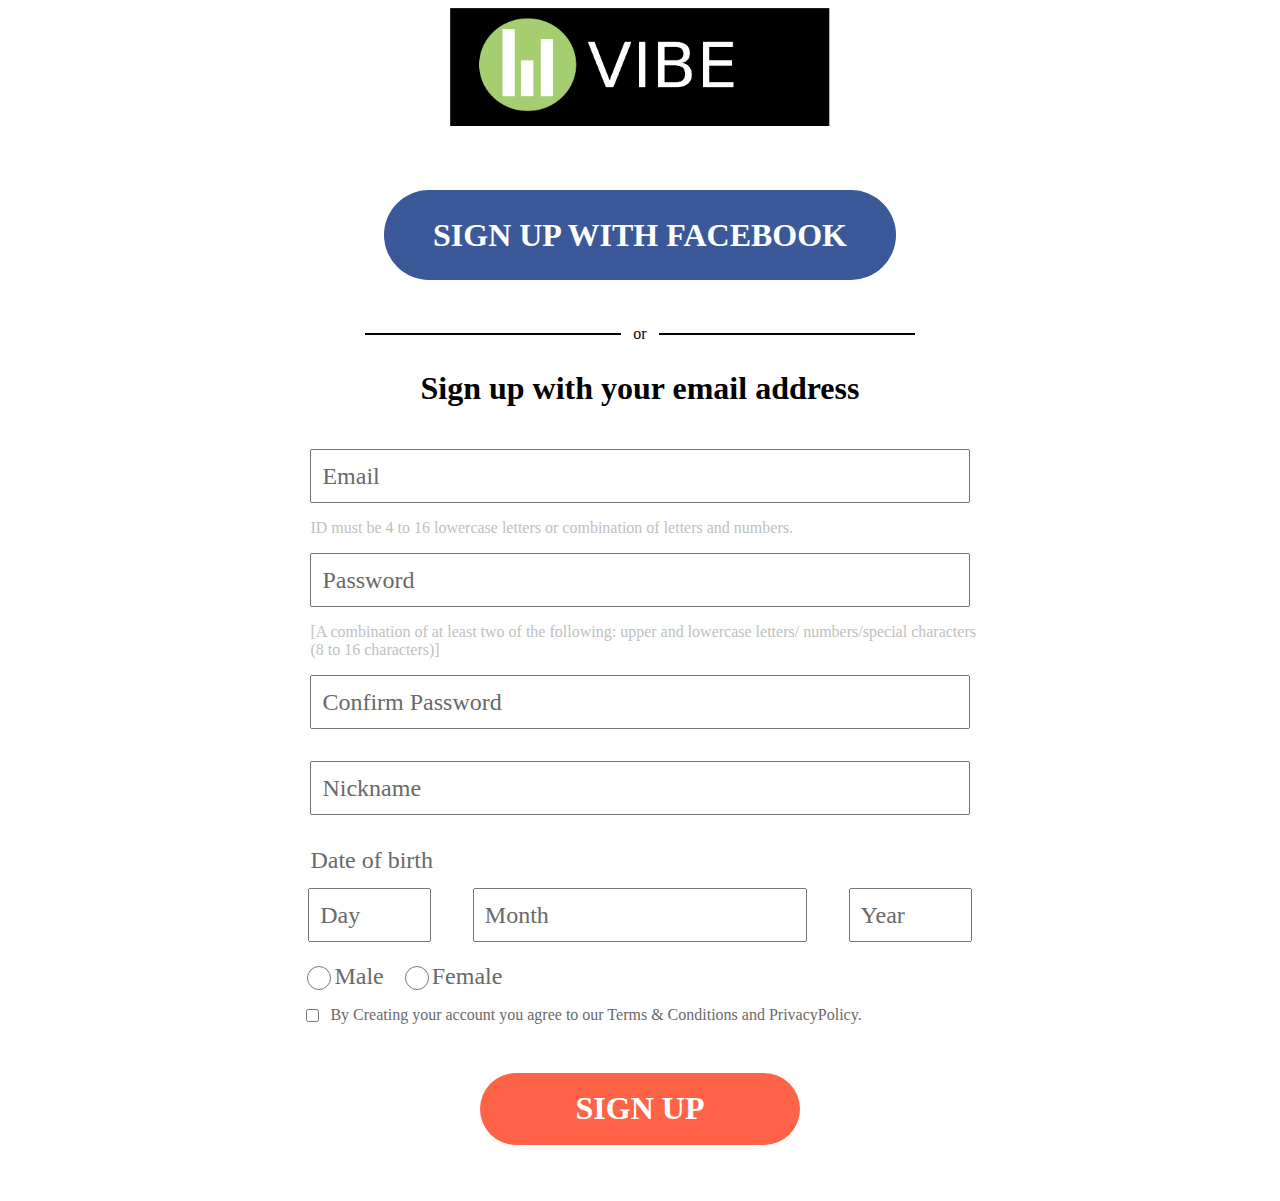
<file: signup.html>
<!DOCTYPE html>
<html>
    <head>
        <meta charset="utf=8">
        <meta name="viewport" content="width=device-width, initial-scale=1" />
        <link rel="stylesheet" href="signup.css"/>
    </head>
    <body>
        <div class="container">
            <img src="logo1.png" class="top-logo">
            <div class="signup-facebook">SIGN UP WITH FACEBOOK</div>
            <div class="or-wrapper">
                <hr>
                <div class="or">or</div>
                <hr>
            </div>
            <div class="signup-email">Sign up with your email address</div>
        </div>
        <div class="input">
            <input class="input1" placeholder="Email">
            <div class="desc">ID must be 4 to 16 lowercase letters or combination of letters and numbers.</div>
            <input class="input1" placeholder="Password" type="password">
            <div class="desc">[A combination of at least two of the following: upper and lowercase letters/ numbers/special characters (8 to 16 characters)]</div>
            <input class="input1" placeholder="Confirm Password">
            <input class="input1" placeholder="Nickname">
            <div class="birth">Date of birth</div>
            <div class="birth-input">
                <input class="birth-day birth-date" placeholder="Day">
                <input class="birth-month birth-date" placeholder="Month">
                <input class="birth-year birth-date" placeholder="Year">
            </div>
            <div class="radio-input">
                <input class="radio" type="radio">
                <div class="radio-type">Male</div>
                <input class="radio" type="radio">
                <div class="radio-type">Female</div>
            </div>
            <div class="checkbox-input">
                <input class="checkbox" type="checkbox">
                <div class="checkbox-type">By Creating your account you agree to our Terms & Conditions and PrivacyPolicy.</div>
            </div>
            <div class="signup">
                <a href="thanks.html">SIGN UP</a>
            </div>
        </div>
    </body>
</html>
</file>
<file: signup.css>
body{
    font-family: 'Futura PT';
}
a{
    text-decoration: none;
    color: white;
}
.container{
    text-align: center;
    display: flex;
    flex-direction: column;
    justify-content: center;
}
.top-logo{
    margin: 0 auto;
    margin-bottom: 4rem;
    width: 30%;
}
.logo{
    background: black;
    width: 33vw;
    height: 20vh;
    margin: 0 auto;
    margin-bottom: 7vh;
    display: flex;
    align-items: center;
    justify-content: center;
}
.top-logo{
    color: white;
    font-size: 7rem;
    font-weight: 800;
}
.signup-facebook{
    width: 40vw;
    margin: 0 auto;
    background: #3B5998;
    color: white;
    font-weight: 800;
    border-radius: 100px;
    height: 10vh;
    font-size: 2rem;
    display: flex;
    align-items: center;
    justify-content: center;
}
.or-wrapper{
    display: flex;
    flex-direction: row;
    width: 45vw;
    margin: 0 auto;
    margin-top: 5vh; 
}
hr{
    width: 20vw;
    border: 0;
    background: black;
}
.or{
    font-size: 1rem;
}
.signup-email{
    width: 40vw;
    margin: 0 auto;
    color: black;
    font-weight: 800;
    border-radius: 100px;
    height: 10vh;
    font-size: 2rem;
    display: flex;
    align-items: center;
    justify-content: center;
}
.input{
    display: flex;
    flex-direction: column;
    margin: 0 auto;
    justify-content: center;
    width: 54vw;
}
.desc{
    color: #C0C0C0;
    margin-left: 1rem;
}
.input1{
    height: 3rem;
    margin: 1rem;
    outline: none;
    font-size: 1.5rem;
}
.input1::placeholder{
    font-size: 1.5rem;
    color: #696969;
    padding-left: 0.5rem;
    font-family: 'Futura PT';
}
.birth{
    margin-top: 1rem;
    font-size: 1.5rem;
    color: #696969;
    margin-left: 1rem;
    width: 54vw;
}
.birth-input{
    display: flex;
    flex-direction: row;
}
.birth-day{
    height: 3rem;
    margin: 2%;
    margin-right: 3%;
    outline: none;
    font-size: 1.5rem;
    width: 24%;
}
.birth-month{
    height: 3rem;
    margin: 3%;
    outline: none;
    font-size: 1.5rem;
    width: 68%;
    margin-top: 2%;
}
.birth-year{
    margin: 2%;
    height: 3rem;
    margin-left: 3%;
    outline: none;
    font-size: 1.5rem;
    width: 24%;
}
.birth-date::placeholder{
    font-size: 1.5rem;
    color: #696969;
    padding-left: 0.5rem;
    font-family: 'Futura PT';
}
.radio-input{
    display: flex;
    flex-direction: row;
    align-items: center;
    margin-left: 0.5rem;
}
.radio{
    font-size: 2rem;
    width: 1.5rem;
    height: 1.5rem;
}
.radio-type{
    font-size: 1.5rem;
    color: #696969;
    margin-right: 1rem;
}
.checkbox-input{
    display: flex;
    flex-direction: row;
    margin-left: 0.5rem;
    margin-top: 1rem;
}
.checkbox{
    font-size: 2rem;
}
.checkbox-type{
    font-size: 1rem;
    color: #696969;
    margin-left: 0.5rem;
}
.signup{
    color: white;
    font-weight: 800;
    border-radius: 100px;
    height: 8vh;
    font-size: 2rem;
    width: 25vw;
    background: #FF6347;
    display: flex;
    align-items: center;
    justify-content: center;
    margin: 3rem auto;
}
@media screen and (max-width: 768px) { 
    .logo{
        display: flex;
        align-items: center;
        margin: 0 auto;
        height: 8vh;
        width: 40vw;
        margin-top: 1rem;
    }
    .top-logo{
        font-size: 2rem;
        font-weight: 800;
        width: 60%;
        margin-top: 2rem;
        margin-bottom: 2rem;
    }
    .signup-facebook{
        margin: 0 auto;
        margin-top: 2rem;
        width: 85vw;
        height: 6vh;
        font-size: 1.5rem;
        border-radius: 10px;
    }
    .or-wrapper{
        display: flex;
        flex-direction: row;
        width: 80vw;
        margin: 0 auto;
        margin-top: 1rem; 
        font-weight: lighter;
    }
    hr{
        width: 35vw;
        font-weight: lighter;
    }
    .signup-email{
        font-size: 1.5rem;
        width: 80vw;
        height: 6vh;
    }
    .input{
        width: 90vw;
    }
    .input1{
        border: 1px solid #696969;
        height: 2rem;
        font-size: 1.2rem;
        margin: 1rem;
    }
    .input1::placeholder{
        font-size: 1.2rem;
    }
    .birth-input{
        width: 85vw;
        margin: 0 auto;
    }
    .birth-date{
        border: 1px solid #696969;
        height: 2rem;
        font-size: 1.2rem;
    }
    .birth-date::placeholder{
        font-size: 1.2rem;
    }
    .signup{
        width: 90vw;
        height: 5vh;
        font-size: 1.5rem;
        border-radius: 10px;
        margin-top: 1rem;
    }
}
</file>
